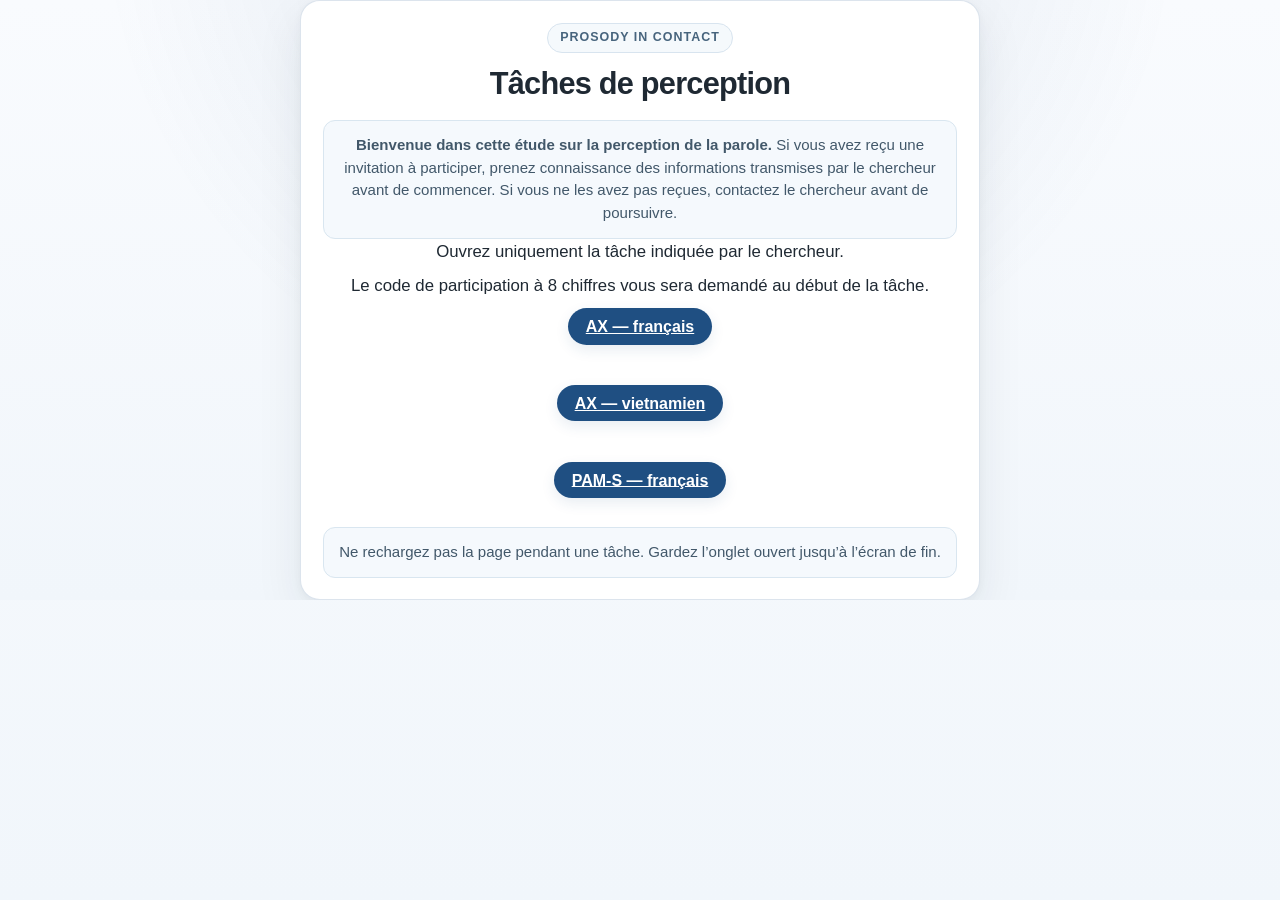
<file: index.html>
<!DOCTYPE html>
<html lang="fr">
<head>
  <meta charset="UTF-8">
  <meta name="viewport" content="width=device-width, initial-scale=1.0">
  <title>Prosody in Contact — tâches de perception</title>
  <link rel="stylesheet" href="./assets/css/shared.css">
  <link rel="stylesheet" href="./assets/css/perception.css">
  <meta name="robots" content="noindex,nofollow" />
</head>
<body>
  <main class="pcj-screen">
    <section class="pcj-panel pcj-panel--narrow pcj-center">
      <div class="pcj-study-kicker">Prosody in Contact</div>
      <h1 class="pcj-title">Tâches de perception</h1>
      <div class="pcj-friendly-note" lang="fr"><strong>Bienvenue dans cette étude sur la perception de la parole.</strong> Si vous avez reçu une invitation à participer, prenez connaissance des informations transmises par le chercheur avant de commencer. Si vous ne les avez pas reçues, contactez le chercheur avant de poursuivre.</div>
      <p class="pcj-text">Ouvrez uniquement la tâche indiquée par le chercheur.</p>
      <p class="pcj-text">Le code de participation à 8 chiffres vous sera demandé au début de la tâche.</p>
      <div class="pcj-stack">
        <p><a class="jspsych-btn" href="./experiments/online_ax/?config=pages&lang=fr">AX — français</a></p>
        <p><a class="jspsych-btn" href="./experiments/online_ax/?config=pages&lang=vi">AX — vietnamien</a></p>
        <p><a class="jspsych-btn" href="./experiments/online_pams/?config=pages">PAM-S — français</a></p>
      </div>
      <div class="pcj-friendly-note">
        Ne rechargez pas la page pendant une tâche. Gardez l’onglet ouvert jusqu’à l’écran de fin.
      </div>
    </section>
  </main>
</body>
</html>
</file>
<file: assets/css/shared.css>
/*
 * shared.css
 *
 * Shared visual foundation for all prosody-contact-jspsych experiments.
 *
 * Used across:
 *   - online perception tasks
 *   - local production tasks
 *   - stimulus-provider recording tasks
 *
 * Design principles:
 *   - clean and minimally crowded
 *   - high readability
 *   - generous whitespace
 *   - consistent buttons and message boxes
 *   - no task-specific visual logic here
 */


/* -------------------------------------------------------------------------- */
/* 1. Global layout and typography                                            */
/* -------------------------------------------------------------------------- */

:root {
    --pcj-page-max-width: 900px;
    --pcj-text-max-width: 760px;

    --pcj-font-family:
        -apple-system,
        BlinkMacSystemFont,
        "Segoe UI",
        Roboto,
        Helvetica,
        Arial,
        sans-serif;

    --pcj-text-color: #1f2933;
    --pcj-muted-text-color: #52616b;
    --pcj-border-color: #d9e2ec;
    --pcj-soft-bg: #f7f9fb;
    --pcj-panel-bg: #ffffff;

    --pcj-primary-bg: #1f4f82;
    --pcj-primary-bg-hover: #183f68;
    --pcj-primary-text: #ffffff;

    --pcj-secondary-bg: #eef3f8;
    --pcj-secondary-bg-hover: #dde8f2;
    --pcj-secondary-text: #1f2933;

    --pcj-error-bg: #fff1f2;
    --pcj-error-border: #f2b8c0;
    --pcj-error-text: #8f1d2c;

    --pcj-success-bg: #eefbf3;
    --pcj-success-border: #b8e2c7;
    --pcj-success-text: #17643a;

    --pcj-warning-bg: #fff8e8;
    --pcj-warning-border: #efd38c;
    --pcj-warning-text: #805500;

    --pcj-radius-sm: 8px;
    --pcj-radius-md: 14px;
    --pcj-radius-lg: 20px;

    --pcj-shadow-soft:
        0 8px 28px rgba(31, 41, 51, 0.08);

    --pcj-gap-sm: 0.75rem;
    --pcj-gap-md: 1.25rem;
    --pcj-gap-lg: 2rem;
}

/*
html,
body {
    min-height: 100%;
    margin: 0;
    padding: 0;
    background: var(--pcj-soft-bg);
    color: var(--pcj-text-color);
    font-family: var(--pcj-font-family);
}

body {
    line-height: 1.55;
}

.jspsych-display-element {
    display: flex;
    align-items: center;
    justify-content: center;
    min-height: 100vh;
    box-sizing: border-box;
    padding: 2rem 1.25rem;
    background: var(--pcj-soft-bg);
}

.jspsych-content-wrapper {
    width: 100%;
}

.jspsych-content {
    max-width: var(--pcj-page-max-width);
    margin: 0 auto;
}
*/


/* -------------------------------------------------------------------------- */
/* 2. General experiment containers                                           */
/* -------------------------------------------------------------------------- */

.pcj-screen {
    width: min(100%, var(--pcj-page-max-width));
    margin: 0 auto;
}


.pcj-panel {
    width: 100%;
    box-sizing: border-box;
    padding: 2.25rem;
    border: 1px solid var(--pcj-border-color);
    border-radius: var(--pcj-radius-lg);
    background: var(--pcj-panel-bg);
    box-shadow: var(--pcj-shadow-soft);
}


.pcj-panel--narrow {
    max-width: 680px;
    margin: 0 auto;
}


.pcj-panel--text {
    max-width: var(--pcj-text-max-width);
    margin: 0 auto;
}


.pcj-stack {
    display: flex;
    flex-direction: column;
    gap: var(--pcj-gap-md);
}


.pcj-center {
    text-align: center;
}


.pcj-left {
    text-align: left;
}


/* -------------------------------------------------------------------------- */
/* 3. Headings and prose                                                      */
/* -------------------------------------------------------------------------- */

.pcj-title {
    margin: 0 0 0.75rem;
    font-size: clamp(1.7rem, 2.4vw, 2.3rem);
    line-height: 1.2;
    font-weight: 700;
}


.pcj-subtitle {
    margin: 0 0 1.25rem;
    font-size: 1.08rem;
    line-height: 1.5;
    color: var(--pcj-muted-text-color);
}


.pcj-text {
    margin: 0;
    font-size: 1.05rem;
}


.pcj-text+.pcj-text {
    margin-top: 0.8rem;
}


.pcj-muted {
    color: var(--pcj-muted-text-color);
}


.pcj-emphasis {
    font-weight: 650;
}


.pcj-small {
    font-size: 0.94rem;
}


/* -------------------------------------------------------------------------- */
/* 4. Buttons                                                                 */
/* -------------------------------------------------------------------------- */

.pcj-button-row {
    display: flex;
    flex-wrap: wrap;
    justify-content: center;
    gap: 0.9rem;
    margin-top: 1.75rem;
}


button.pcj-button,
.pcj-button {
    appearance: none;
    display: inline-flex;
    align-items: center;
    justify-content: center;
    min-width: 150px;
    min-height: 48px;
    box-sizing: border-box;
    padding: 0.75rem 1.25rem;
    border: 1px solid transparent;
    border-radius: 999px;
    cursor: pointer;
    font-family: inherit;
    font-size: 1rem;
    font-weight: 650;
    text-decoration: none;
    transition:
        background-color 120ms ease,
        border-color 120ms ease,
        transform 80ms ease,
        opacity 120ms ease;
}


button.pcj-button:active,
.pcj-button:active {
    transform: translateY(1px);
}


button.pcj-button:disabled,
.pcj-button:disabled {
    cursor: not-allowed;
    opacity: 0.55;
    transform: none;
}


.pcj-button--primary {
    color: var(--pcj-primary-text);
    background: var(--pcj-primary-bg);
}


.pcj-button--primary:hover:not(:disabled) {
    background: var(--pcj-primary-bg-hover);
}


.pcj-button--secondary {
    color: var(--pcj-secondary-text);
    background: var(--pcj-secondary-bg);
    border-color: var(--pcj-border-color);
}


.pcj-button--secondary:hover:not(:disabled) {
    background: var(--pcj-secondary-bg-hover);
}


/*
 * jsPsych default buttons can be styled to match our system
 * when we use button-response plugins.
 */
.jspsych-btn {
    min-width: 150px;
    min-height: 48px;
    margin: 0.4rem;
    padding: 0.75rem 1.25rem;
    border: 1px solid transparent;
    border-radius: 999px;
    cursor: pointer;
    background: var(--pcj-primary-bg);
    color: var(--pcj-primary-text);
    font-family: inherit;
    font-size: 1rem;
    font-weight: 650;
}


.jspsych-btn:hover:not(:disabled) {
    background: var(--pcj-primary-bg-hover);
}


.jspsych-btn:disabled {
    cursor: not-allowed;
    opacity: 0.55;
}


/* -------------------------------------------------------------------------- */
/* 5. Form fields                                                             */
/* -------------------------------------------------------------------------- */

.pcj-form {
    display: flex;
    flex-direction: column;
    gap: 1rem;
    max-width: 480px;
    margin: 1.5rem auto 0;
}


.pcj-label {
    display: block;
    margin-bottom: 0.45rem;
    text-align: left;
    font-size: 1rem;
    font-weight: 650;
}


.pcj-input {
    width: 100%;
    box-sizing: border-box;
    padding: 0.9rem 1rem;
    border: 1px solid var(--pcj-border-color);
    border-radius: var(--pcj-radius-sm);
    background: #ffffff;
    color: var(--pcj-text-color);
    font-family: inherit;
    font-size: 1.1rem;
    letter-spacing: 0.06em;
}


.pcj-input:focus {
    outline: 3px solid rgba(31, 79, 130, 0.18);
    border-color: var(--pcj-primary-bg);
}


.pcj-input--code {
    text-align: center;
    font-size: 1.25rem;
    font-weight: 700;
    letter-spacing: 0.18em;
}


.pcj-form-note {
    margin: 0.25rem 0 0;
    color: var(--pcj-muted-text-color);
    font-size: 0.94rem;
}


/* -------------------------------------------------------------------------- */
/* 6. Message boxes                                                           */
/* -------------------------------------------------------------------------- */

.pcj-message {
    box-sizing: border-box;
    margin: 1.25rem auto 0;
    padding: 1rem 1.15rem;
    border: 1px solid var(--pcj-border-color);
    border-radius: var(--pcj-radius-sm);
    text-align: left;
    font-size: 0.98rem;
}


.pcj-message p {
    margin: 0;
}


.pcj-message p+p {
    margin-top: 0.5rem;
}


.pcj-message--error {
    border-color: var(--pcj-error-border);
    background: var(--pcj-error-bg);
    color: var(--pcj-error-text);
}


.pcj-message--success {
    border-color: var(--pcj-success-border);
    background: var(--pcj-success-bg);
    color: var(--pcj-success-text);
}


.pcj-message--warning {
    border-color: var(--pcj-warning-border);
    background: var(--pcj-warning-bg);
    color: var(--pcj-warning-text);
}


/* -------------------------------------------------------------------------- */
/* 7. Metadata confirmation card                                              */
/* -------------------------------------------------------------------------- */

.pcj-meta-card {
    max-width: 580px;
    margin: 1.5rem auto 0;
    padding: 1.15rem 1.25rem;
    border: 1px solid var(--pcj-border-color);
    border-radius: var(--pcj-radius-md);
    background: #fbfdff;
    text-align: left;
}


.pcj-meta-grid {
    display: grid;
    grid-template-columns: minmax(150px, 190px) 1fr;
    row-gap: 0.65rem;
    column-gap: 1rem;
    margin: 0;
}


.pcj-meta-grid dt {
    font-weight: 650;
    color: var(--pcj-muted-text-color);
}


.pcj-meta-grid dd {
    margin: 0;
    font-weight: 550;
}


/* -------------------------------------------------------------------------- */
/* 8. Utility classes                                                         */
/* -------------------------------------------------------------------------- */

.pcj-spacer-sm {
    height: 0.75rem;
}


.pcj-spacer-md {
    height: 1.25rem;
}


.pcj-spacer-lg {
    height: 2rem;
}


.pcj-hidden {
    display: none !important;
}


/* -------------------------------------------------------------------------- */
/* 9. Responsive adjustments                                                  */
/* -------------------------------------------------------------------------- */

@media (max-width: 640px) {
    .jspsych-display-element {
        padding: 1.25rem 0.8rem;
    }

    .pcj-panel {
        padding: 1.5rem 1.15rem;
    }

    .pcj-button-row {
        flex-direction: column;
        align-items: stretch;
    }

    button.pcj-button,
    .pcj-button,
    .jspsych-btn {
        width: 100%;
    }

    .pcj-meta-grid {
        grid-template-columns: 1fr;
        row-gap: 0.2rem;
    }

    .pcj-meta-grid dd {
        margin-bottom: 0.6rem;
    }
}
/* -------------------------------------------------------------------------- */
/* Viewport-fit refinement for recording tasks                                */
/* -------------------------------------------------------------------------- */
/*
 * Most experiment screens should fit inside the visible browser window.
 * This reduces unnecessary vertical spacing so action buttons are not hidden
 * below the fold.
 *
 * Long pedagogical instruction screens may opt out by using:
 *   pcj-allow-scroll
 */

.jspsych-display-element {
    height: 100vh;
    min-height: 100vh;
    padding: clamp(0.45rem, 1.2vh, 1rem) clamp(0.6rem, 1.8vw, 1.25rem);
    box-sizing: border-box;
    overflow: hidden;
}

.jspsych-content-wrapper {
    height: 100%;
    min-height: 0;
    display: flex;
    align-items: center;
    justify-content: center;
    overflow: hidden;
}

.jspsych-content {
    width: 100%;
    max-height: 100%;
    overflow: visible;
}

.pcj-screen {
    min-height: 0;
    max-height: 100%;
    box-sizing: border-box;
    display: flex;
    align-items: center;
    justify-content: center;
    overflow: visible;
}

.pcj-panel {
    box-sizing: border-box;
    padding: clamp(1rem, 2.4vh, 1.65rem);
    max-height: calc(100vh - 3.2rem);
}

.pcj-panel--text,
.pcj-prompt-panel,
.pcj-carrier-prompt-panel,
.pcj-ambiguous-prompt-panel {
    overflow-y: auto;
    overflow-x: hidden;
}

.pcj-title {
    margin-bottom: clamp(0.35rem, 1vh, 0.65rem);
}

.pcj-subtitle {
    margin-bottom: clamp(0.55rem, 1.4vh, 0.95rem);
}

.pcj-text + .pcj-text {
    margin-top: clamp(0.35rem, 0.9vh, 0.65rem);
}

.pcj-button-row,
#jspsych-html-button-response-btngroup {
    margin-top: clamp(0.6rem, 1.6vh, 1.1rem);
}

.jspsych-btn {
    min-height: 42px;
    padding: 0.55rem 1.05rem;
    margin: 0.25rem;
}

/* Keep audio controls compact on review screens. */
audio {
    max-width: 100%;
}

/* Explicit opt-out for genuinely long instruction pages. */
.pcj-allow-scroll {
    max-height: none;
    overflow: visible;
}

.pcj-allow-scroll .pcj-screen,
.pcj-allow-scroll.pcj-screen {
    max-height: none;
    align-items: flex-start;
}

.pcj-allow-scroll .pcj-panel,
.pcj-allow-scroll.pcj-panel {
    max-height: none;
    overflow: visible;
}

/* Extra protection on short-height laptop windows. */
@media (max-height: 760px) {
    .jspsych-display-element {
        padding-top: 0.35rem;
        padding-bottom: 0.35rem;
    }

    .pcj-panel {
        padding: 0.9rem 1rem;
    }

    .pcj-title {
        font-size: 1.45rem;
    }

    .pcj-subtitle {
        margin-bottom: 0.55rem;
    }

    .jspsych-btn {
        min-height: 38px;
        padding: 0.45rem 0.9rem;
    }
}


/* -------------------------------------------------------------------------- */
/* Viewport safety override: compact layout, but never clip jsPsych buttons    */
/* -------------------------------------------------------------------------- */
/*
 * Important:
 * jsPsych button groups are often rendered outside the stimulus HTML.
 * Therefore, screen/panel max-height rules must not make the page unscrollable.
 *
 * Goal:
 *   - reduce unnecessary whitespace;
 *   - keep ordinary screens visually centered;
 *   - preserve scrolling whenever content or jsPsych buttons exceed viewport.
 */

html,
body {
    min-height: 100%;
    overflow-y: auto;
}

.jspsych-display-element {
    min-height: 100vh;
    overflow-y: auto;
    padding: clamp(0.35rem, 1vh, 0.85rem) clamp(0.5rem, 1.4vw, 1rem);
    box-sizing: border-box;
}

.jspsych-content-wrapper {
    min-height: calc(100vh - 1.7rem);
    height: auto;
    overflow: visible;
    display: flex;
    align-items: center;
    justify-content: center;
}

.jspsych-content {
    width: 100%;
    max-width: 100%;
    overflow: visible;
}

.pcj-screen {
    min-height: auto;
    max-height: none;
    overflow: visible;
    box-sizing: border-box;
}

.pcj-panel,
.pcj-panel--text,
.pcj-prompt-panel,
.pcj-carrier-prompt-panel,
.pcj-ambiguous-prompt-panel {
    max-height: none;
    overflow: visible;
    box-sizing: border-box;
}

/*
 * The jsPsych button group must always remain reachable.
 * It is often inserted after the stimulus, not inside .pcj-panel.
 */
#jspsych-html-button-response-btngroup {
    position: relative;
    z-index: 10;
    margin-top: clamp(0.55rem, 1.4vh, 1rem);
    margin-bottom: clamp(0.35rem, 1vh, 0.8rem);
}

.jspsych-btn {
    min-height: 42px;
    padding: 0.55rem 1.05rem;
    margin: 0.25rem;
}

/*
 * For genuinely long instruction screens, scrolling remains normal.
 */
.pcj-allow-scroll,
.pcj-allow-scroll .pcj-screen,
.pcj-allow-scroll .pcj-panel {
    max-height: none;
    overflow: visible;
}

/*
 * Short-height laptop windows: make panels/buttons more compact,
 * but still allow scrolling if needed.
 */
@media (max-height: 760px) {
    .jspsych-display-element {
        padding-top: 0.25rem;
        padding-bottom: 0.25rem;
    }

    .jspsych-content-wrapper {
        min-height: calc(100vh - 0.5rem);
    }

    .pcj-panel {
        padding-top: 0.85rem;
        padding-bottom: 0.85rem;
    }

    .pcj-title {
        margin-bottom: 0.35rem;
    }

    .pcj-subtitle {
        margin-bottom: 0.55rem;
    }

    #jspsych-html-button-response-btngroup {
        margin-top: 0.45rem;
        margin-bottom: 0.45rem;
    }
}
</file>
<file: assets/css/perception.css>
/*
 * perception.css
 *
 * Shared visual layer for online perception tasks.
 *
 * The interface borrows the strongest participant-facing ideas from the
 * historical Vietnamese AXB experiment (guided onboarding, strong response
 * affordances, compact preparation cards) without inheriting AXB trial logic.
 */

html,
body {
  min-height: 100%;
  margin: 0;
  background:
    radial-gradient(circle at 50% -18%, rgba(31, 79, 130, 0.12), transparent 34rem),
    linear-gradient(180deg, #f9fbfe 0%, #f1f6fb 100%);
  color: var(--pcj-text-color);
  font-family: var(--pcj-font-family);
}

body {
  line-height: 1.55;
}

.jspsych-display-element {
  min-height: 100vh;
  box-sizing: border-box;
  padding: clamp(0.8rem, 2.2vh, 1.6rem) clamp(0.8rem, 2vw, 1.4rem);
  background: transparent;
}

.jspsych-content-wrapper {
  width: 100%;
}

.jspsych-content {
  width: 100%;
  max-width: 940px;
  margin: 0 auto;
}

.pcj-panel {
  border-color: rgba(217, 226, 236, 0.92);
  box-shadow:
    0 18px 48px rgba(31, 41, 51, 0.08),
    0 2px 8px rgba(31, 41, 51, 0.04);
}

.pcj-title {
  letter-spacing: -0.025em;
}

/* -------------------------------------------------------------------------- */
/* Participant-friendly onboarding                                            */
/* -------------------------------------------------------------------------- */

.pcj-friendly-panel {
  text-align: left;
}

.pcj-friendly-title {
  max-width: 690px;
  margin-left: auto;
  margin-right: auto;
  text-align: center;
}

.pcj-study-kicker {
  display: table;
  margin: 0 auto 0.8rem;
  padding: 0.28rem 0.78rem;
  border: 1px solid #d8e4ef;
  border-radius: 999px;
  background: #f5f9fc;
  color: #47647d;
  font-size: 0.78rem;
  font-weight: 750;
  letter-spacing: 0.08em;
  text-transform: uppercase;
}

.pcj-study-lead {
  max-width: 670px;
  margin: 0.8rem auto 1.35rem;
  color: #42586a;
  font-size: clamp(1.03rem, 1.8vw, 1.15rem);
  line-height: 1.6;
  text-align: center;
}

.pcj-guide-grid {
  display: grid;
  gap: 0.7rem;
  max-width: 680px;
  margin: 1.1rem auto 0;
}

.pcj-guide-step {
  display: grid;
  grid-template-columns: 38px 1fr;
  gap: 0.8rem;
  align-items: center;
  box-sizing: border-box;
  padding: 0.8rem 0.95rem;
  border: 1px solid #e0e8ef;
  border-radius: 14px;
  background: #fbfdff;
}

.pcj-guide-number {
  display: flex;
  align-items: center;
  justify-content: center;
  width: 34px;
  height: 34px;
  border-radius: 50%;
  background: #eaf2f9;
  color: var(--pcj-primary-bg);
  font-size: 0.92rem;
  font-weight: 800;
}

.pcj-guide-title {
  color: #253c50;
  font-size: 1rem;
  font-weight: 750;
}

.pcj-guide-text {
  margin-top: 0.15rem;
  color: var(--pcj-muted-text-color);
  font-size: 0.93rem;
  line-height: 1.45;
}

.pcj-friendly-note {
  max-width: 650px;
  margin: 1.1rem auto 0;
  padding: 0.82rem 0.95rem;
  border: 1px solid #d9e6f0;
  border-radius: 12px;
  background: #f5f9fd;
  color: #42586a;
  font-size: 0.94rem;
  line-height: 1.5;
  text-align: center;
}

.pcj-tech-hint {
  margin-top: 0.85rem;
  color: #71808c;
  font-size: 0.82rem;
  text-align: center;
}

/* Keyboard-style choice cards inspired by the old AXB response screen. */
.pcj-key-choice-grid {
  display: grid;
  grid-template-columns: repeat(2, minmax(0, 1fr));
  gap: 0.9rem;
  max-width: 620px;
  margin: 1.25rem auto 0;
}

.pcj-key-choice {
  box-sizing: border-box;
  min-height: 126px;
  padding: 1rem;
  border: 1px solid #d8e3ed;
  border-radius: 18px;
  background: linear-gradient(180deg, #ffffff 0%, #f8fbfe 100%);
  box-shadow: 0 9px 22px rgba(31, 41, 51, 0.055);
  text-align: center;
}

.pcj-keycap {
  display: inline-flex;
  align-items: center;
  justify-content: center;
  min-width: 54px;
  height: 54px;
  padding: 0 0.55rem;
  border: 1px solid #abc1d5;
  border-bottom-width: 3px;
  border-radius: 12px;
  background: #ffffff;
  color: var(--pcj-primary-bg);
  box-shadow: inset 0 -2px 0 rgba(31, 79, 130, 0.06);
  font-size: 1.65rem;
  font-weight: 800;
  line-height: 1;
}

.pcj-key-choice-label {
  margin-top: 0.7rem;
  color: #263e52;
  font-size: 1.08rem;
  font-weight: 760;
}

.pcj-key-choice-detail {
  margin-top: 0.2rem;
  color: var(--pcj-muted-text-color);
  font-size: 0.9rem;
}

/* -------------------------------------------------------------------------- */
/* Progress and shared trial surfaces                                         */
/* -------------------------------------------------------------------------- */

/*
 * Keep progress as a compact visual track in normal document flow. The bar is
 * self-explanatory, so both jsPsych's default label and any custom text are
 * hidden. This preserves progress information without spending vertical space.
 */
#jspsych-progressbar-container {
  position: relative;
  z-index: 10;
  width: min(100%, 900px);
  height: 8px;
  box-sizing: border-box;
  margin: 0 auto 0.7rem;
  padding: 0;
  border: 0;
  background: transparent;
  box-shadow: none;
  color: transparent;
  font-size: 0;
  line-height: 0;
  overflow: hidden;
}

#jspsych-progressbar-container::before,
#jspsych-progressbar-container::after {
  content: none !important;
  display: none !important;
}

#jspsych-progressbar-container > *:not(#jspsych-progressbar-outer) {
  display: none !important;
}

#jspsych-progressbar-outer {
  width: 100%;
  height: 8px;
  margin: 0;
  overflow: hidden;
  border: 0;
  border-radius: 999px;
  background: #dfe6ec;
  box-shadow: inset 0 1px 2px rgba(31, 41, 51, 0.08);
}

#jspsych-progressbar-inner {
  height: 100%;
  border-radius: 999px;
  background: var(--pcj-primary-bg);
  transition: width 180ms ease;
}

.perception-fixation {
  display: flex;
  align-items: center;
  justify-content: center;
  min-height: min(46vh, 320px);
  color: #324a60;
  font-size: clamp(3.8rem, 8vw, 5.8rem);
  font-weight: 300;
  line-height: 1;
  text-align: center;
  text-shadow: 0 1px 0 rgba(255, 255, 255, 0.9);
}

.pcj-perception-surface {
  width: min(100%, 720px);
  margin: 0 auto;
  box-sizing: border-box;
  padding: clamp(1.35rem, 3vw, 2rem);
  border: 1px solid var(--pcj-border-color);
  border-radius: var(--pcj-radius-lg);
  background: rgba(255, 255, 255, 0.96);
  box-shadow: var(--pcj-shadow-soft);
  text-align: center;
}

.pcj-perception-kicker {
  display: inline-flex;
  align-items: center;
  justify-content: center;
  min-height: 30px;
  margin-bottom: 0.9rem;
  padding: 0.22rem 0.72rem;
  border: 1px solid #d8e4ef;
  border-radius: 999px;
  background: #f6f9fc;
  color: var(--pcj-muted-text-color);
  font-size: 0.82rem;
  font-weight: 700;
  letter-spacing: 0.08em;
  text-transform: uppercase;
}

.jspsych-btn {
  box-shadow: 0 5px 14px rgba(31, 79, 130, 0.10);
  transition:
    transform 90ms ease,
    box-shadow 120ms ease,
    background-color 120ms ease,
    border-color 120ms ease;
}

.jspsych-btn:hover:not(:disabled) {
  transform: translateY(-1px);
  box-shadow: 0 8px 18px rgba(31, 79, 130, 0.15);
}

.jspsych-btn:active:not(:disabled) {
  transform: translateY(0);
  box-shadow: 0 3px 8px rgba(31, 79, 130, 0.10);
}

#jspsych-loading-progress-bar-container,
#jspsych-preload-message {
  color: var(--pcj-muted-text-color);
  font-family: var(--pcj-font-family);
}

@media (max-width: 640px) {
  .jspsych-display-element {
    padding: 0.75rem;
  }

  #jspsych-progressbar-container,
  #jspsych-progressbar-outer {
    height: 7px;
  }

  #jspsych-progressbar-container {
    margin-bottom: 0.55rem;
  }

  .perception-fixation {
    min-height: 38vh;
  }

  .pcj-perception-surface {
    padding: 1.2rem 0.95rem;
  }

  .pcj-key-choice-grid {
    grid-template-columns: 1fr;
    gap: 0.65rem;
  }

  .pcj-key-choice {
    min-height: 104px;
  }
}

@media (prefers-reduced-motion: reduce) {
  #jspsych-progressbar-inner,
  .jspsych-btn {
    transition: none;
  }
}
</file>
